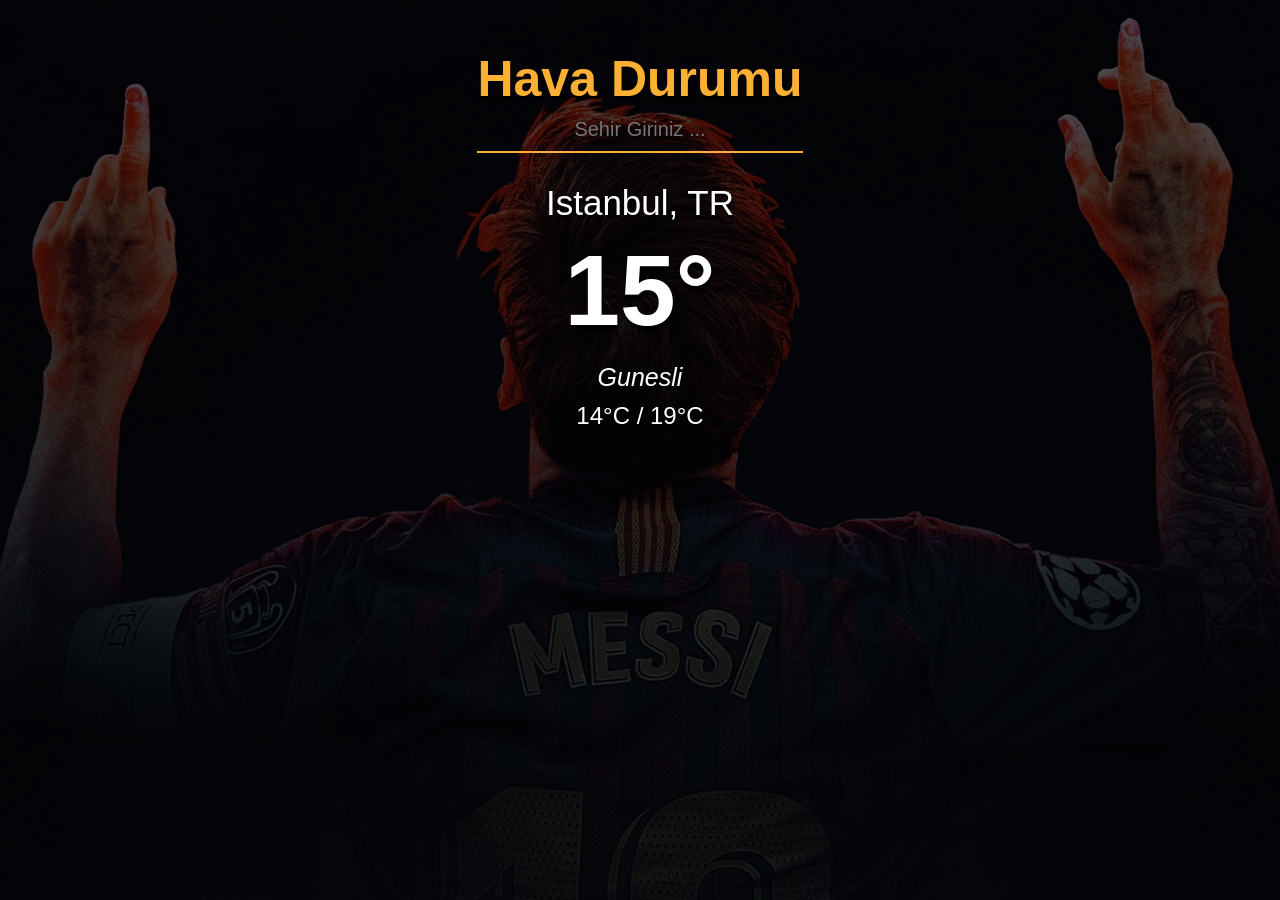
<file: Hava-Durumu/index.html>
<!DOCTYPE html>
<html lang="en">
<head>
    <meta charset="UTF-8">
    <meta name="viewport" content="width=device-width, initial-scale=1.0">
    <title>JS Hava Durumu</title>
    <link rel="stylesheet" href="style.css">
</head>

<body>
    <div class="app">
        <div class="header">
            <h1>Hava Durumu</h1>
            <input type="text" id="searchBar" placeholder="Sehir Giriniz ...">
        </div>
        <div class="content">
            <div class="city">Istanbul, TR</div>
            <div class="temp">15°</div>
            <div class="desc">Gunesli</div>
            <div class="minmax">14°C / 19°C</div>
        </div>
    </div>
    <script src="script.js"></script>
</body>

</html>
</file>
<file: Hava-Durumu/style.css>
*{margin: 0; padding: 0; box-sizing: border-box;}
body{
    font-family: 'montserrat',sans-serif;
    color: #fff;
    background-image:url('messsi.jpg') ;
    background-position: center;
    background-repeat: no-repeat;
    background-size: cover;
    height: 100vh;
}
.app{
    display: flex;
    flex-direction: column;
    align-items: center;
    text-align: center;
    background: rgba(0,0,0,.7) ;
    height: 100vh;

}
.header{padding: 50px 20px 30px 20px;}
.header h1{
    font-size: 50px;
    color: #fbb034;
    text-shadow: 1px 3px rgba(0,0,0,.9);
   

}
.header input{
    width: 100%;
    padding: 10px;
    background: transparent;
    border: 0;
    outline: 0;
    border-bottom: 2px solid #fbb034;
    text-align: center;
    font-size: 20px;
    color: #f2f2f2;
}

.city{
    font-size: 35px;
    font-weight: 500;
    margin-bottom: 10px;
    text-shadow: 1px 3px rgba(0,0,0,.8);
}

.temp{
    font-size: 100px;
    font-weight: 700;
    margin-bottom: 15px;
    text-shadow: 1px 5px rgba(0,0,0,1);

}

.desc{
    font-size: 25px;
    font-style: italic;
    text-shadow: 1px 5px rgba(0,0,0,.8);
}

.minmax{
    font-size: 24px;
    text-shadow: 1px 3px rgba(0,0,0,.8);
    padding: 10px;
}
</file>
